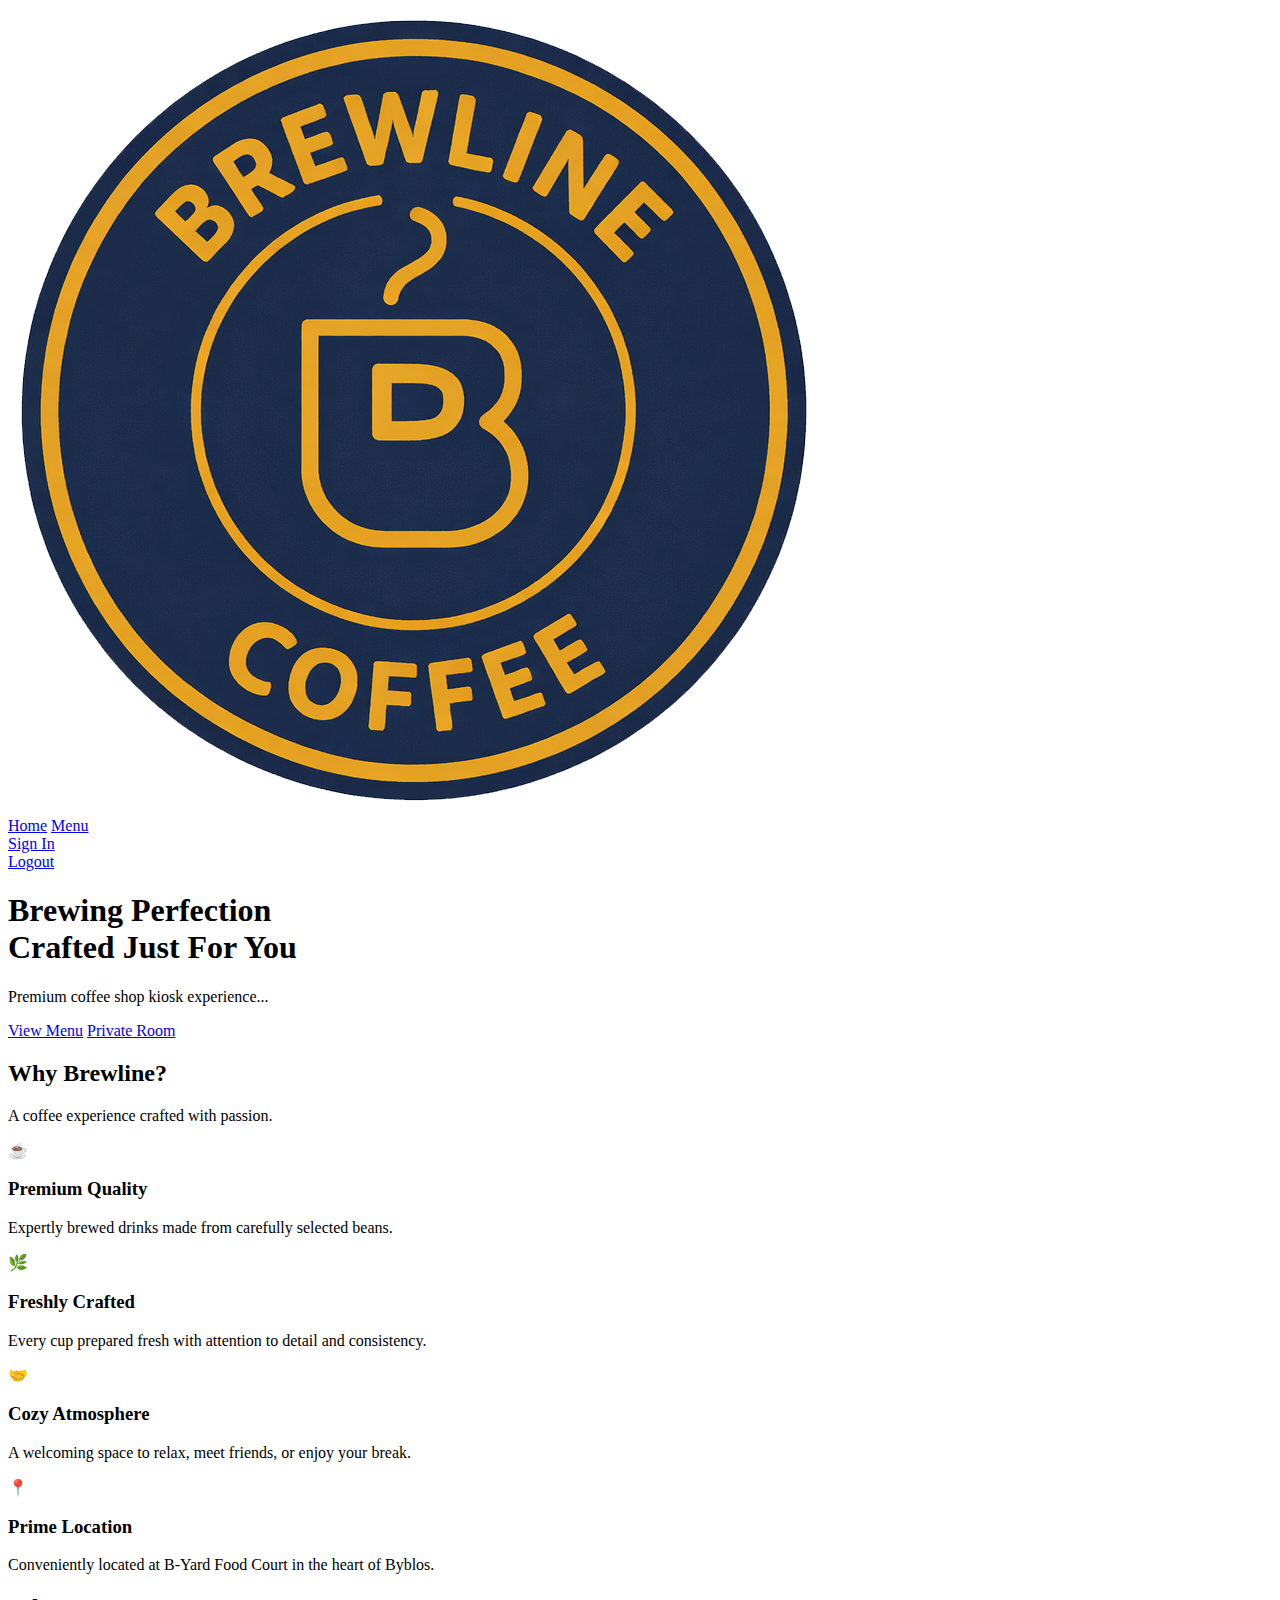
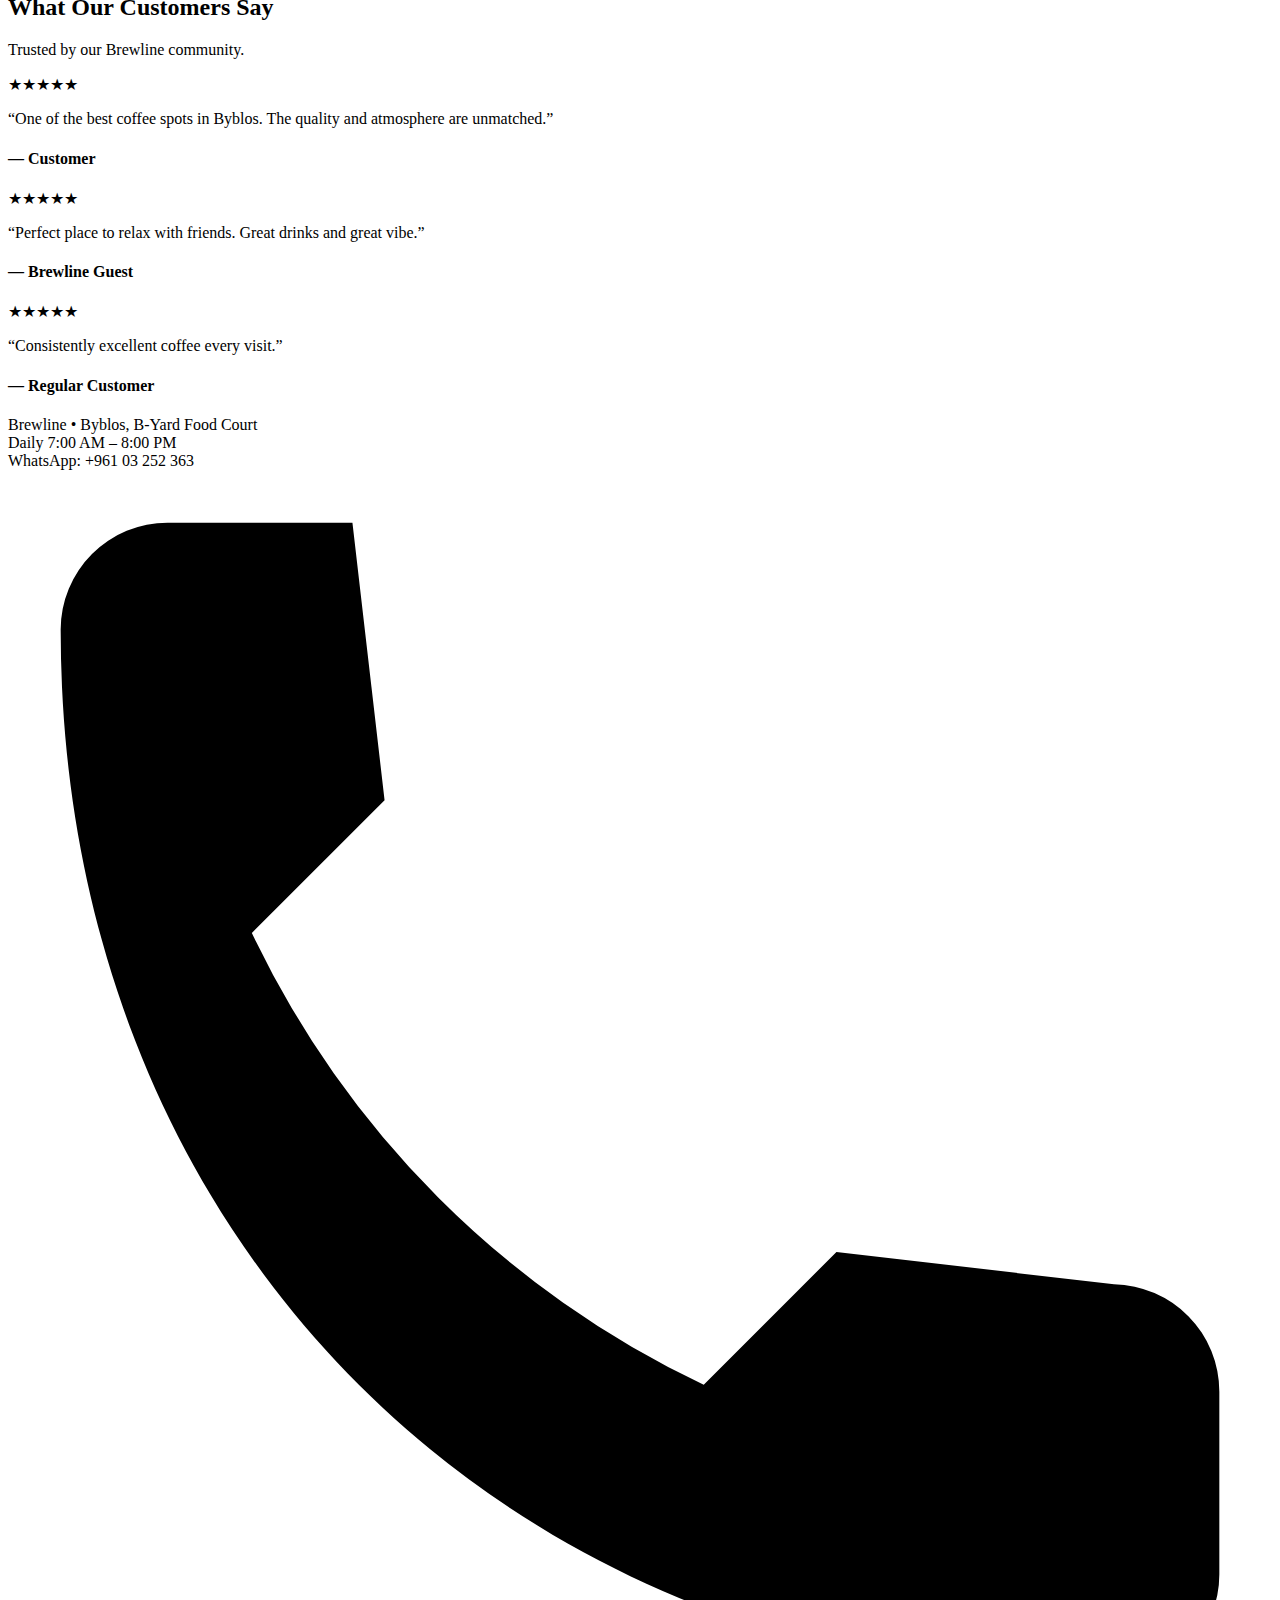
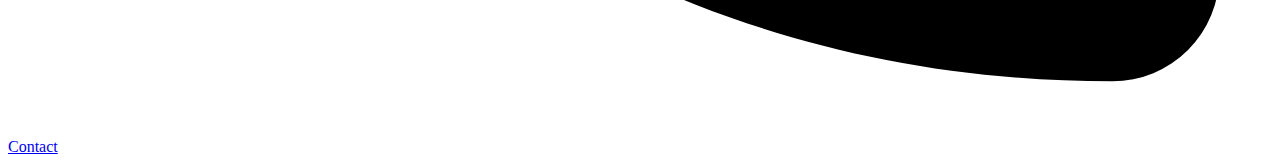
<file: index.html>
<!DOCTYPE html>
<html>
<head>
<meta charset="UTF-8">
<meta name="viewport" content="width=device-width, initial-scale=1.0">
<title>Brewline</title>
<link rel="stylesheet" href="assets/css/style.css?v=29">
</head>
<body>

<header>
<div class="nav">
<img src="assets/images/logo.png" alt="Logo" class="nav-logo">

<div class="nav-links">
<a href="index.html">Home</a>
<a href="menu.html">Menu</a>

<div class="nav-auth">
 <a href="signin.html" id="navSignIn" class="nav-login hidden">Sign In</a>

<div id="navProfile" class="hidden">
  <a href="#" id="btnLogout" class="nav-login">Logout</a>
</div>
</div>

</div>
</div>
</header>

<section class="hero">
<div class="container">
<h1>Brewing Perfection<br>Crafted Just For You</h1>
<p>Premium coffee shop kiosk experience...</p>
<a href="menu.html" class="gold-btn">View Menu</a>
<a href="reservation.html" class="btn secondary">Private Room</a>
</div>
</section>

  
<section class="why-brewline">
    <div class="container">

        <div class="glass-box">
            <h2>Why Brewline?</h2>
            <p class="subtitle">
                A coffee experience crafted with passion.
            </p>
        </div>
    <div class="features-grid">

      <div class="feature-card">
        <div class="feature-icon">☕</div>
        <h3>Premium Quality</h3>
        <p>Expertly brewed drinks made from carefully selected beans.</p>
      </div>

      <div class="feature-card">
        <div class="feature-icon">🌿</div>
        <h3>Freshly Crafted</h3>
        <p>Every cup prepared fresh with attention to detail and consistency.</p>
      </div>

      <div class="feature-card">
        <div class="feature-icon">🤝</div>
        <h3>Cozy Atmosphere</h3>
        <p>A welcoming space to relax, meet friends, or enjoy your break.</p>
      </div>

      <div class="feature-card">
        <div class="feature-icon">📍</div>
        <h3>Prime Location</h3>
        <p>Conveniently located at B-Yard Food Court in the heart of Byblos.</p>
      </div>

    </div>

  </div>
</section>


  <section class="testimonials">
  <div class="container">
    <h2>What Our Customers Say</h2>
    <p class="subtitle">Trusted by our Brewline community.</p>

    <div class="testimonial-slider">

      <div class="testimonial active">
        <div class="stars">★★★★★</div>
        <p class="review">
          “One of the best coffee spots in Byblos. The quality and atmosphere are unmatched.”
        </p>
        <h4>— Customer</h4>
      </div>

      <div class="testimonial">
        <div class="stars">★★★★★</div>
        <p class="review">
          “Perfect place to relax with friends. Great drinks and great vibe.”
        </p>
        <h4>— Brewline Guest</h4>
      </div>

      <div class="testimonial">
        <div class="stars">★★★★★</div>
        <p class="review">
          “Consistently excellent coffee every visit.”
        </p>
        <h4>— Regular Customer</h4>
      </div>

    </div>

    <div class="dots">
      <span class="dot active"></span>
      <span class="dot"></span>
      <span class="dot"></span>
    </div>

  </div>
</section>


<div class="footer">
Brewline • Byblos, B-Yard Food Court<br>
Daily 7:00 AM – 8:00 PM<br>
WhatsApp: +961 03 252 363
</div>
<script>
let currentSlide = 0;
const testimonials = document.querySelectorAll(".testimonial");
const dots = document.querySelectorAll(".dot");

function showSlide(index) {
  testimonials.forEach((slide, i) => {
    slide.classList.remove("active");
    dots[i].classList.remove("active");
  });

  testimonials[index].classList.add("active");
  dots[index].classList.add("active");
}

function nextSlide() {
  currentSlide++;
  if (currentSlide >= testimonials.length) {
    currentSlide = 0;
  }
  showSlide(currentSlide);
}

dots.forEach((dot, index) => {
  dot.addEventListener("click", () => {
    currentSlide = index;
    showSlide(currentSlide);
  });
});

setInterval(nextSlide, 6000);
</script>

<a href="contact.html" class="floating-contact" aria-label="Contact Brewline">
  <span class="fc-icon" aria-hidden="true">
    <!-- premium chat/phone icon (inline SVG) -->
    <svg viewBox="0 0 24 24">
      <path d="M21 15.46l-5.27-.61-2.52 2.52a18.07 18.07 0 0 1-8.58-8.58L7.15 6.27 6.54 1H3.03A2.03 2.03 0 0 0 1 3.03C1 14.6 9.4 23 20.97 23A2.03 2.03 0 0 0 23 20.97V17.5a2.04 2.04 0 0 0-2-2.04z"/>
    </svg>
  </span>
  <span class="fc-text">Contact</span>
</a>
<script type="module" src="auth.js"></script>
</body>
</html>
</file>
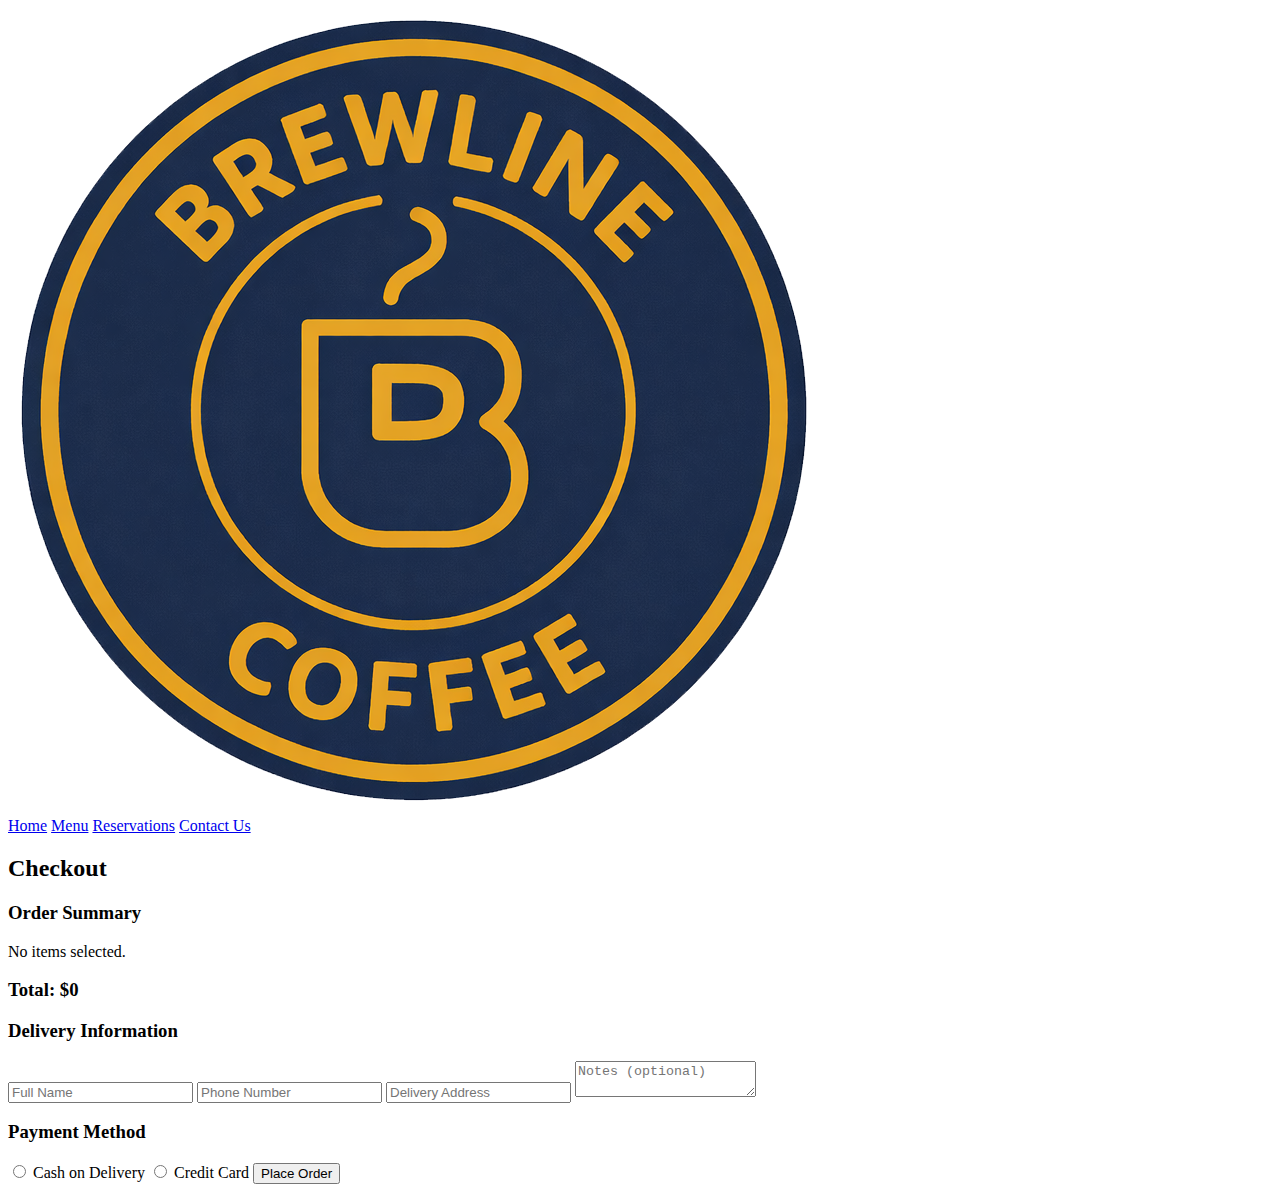
<file: Checkout.html>
<!DOCTYPE html>
<html>
<head>
  <meta charset="UTF-8">
  <meta name="viewport" content="width=device-width, initial-scale=1.0">
  <title>Checkout - Brewline</title>
  <link rel="stylesheet" href="assets/css/style.css">
</head>
<body>

<header>
  <div class="nav">
    <img src="assets/images/logo.png" class="logo" alt="Logo">
    <div>
      <a href="index.html">Home</a>
      <a href="menu.html">Menu</a>
      <a href="reservation.html">Reservations</a>
      <a href="contact.html">Contact Us</a>
    </div>
  </div>
</header>

<section class="delivery-section">
  <div class="container">

    <h2>Checkout</h2>

    <h3>Order Summary</h3>
    <div id="order-summary"></div>
    <h3>Total: $<span id="total-price">0</span></h3>

    <form class="delivery-form">
      <h3>Delivery Information</h3>
      <input type="text" placeholder="Full Name" required>
      <input type="tel" placeholder="Phone Number" required>
      <input type="text" placeholder="Delivery Address" required>
      <textarea placeholder="Notes (optional)"></textarea>

      <h3>Payment Method</h3>
      <label><input type="radio" name="payment" value="cash" required> Cash on Delivery</label>
      <label><input type="radio" name="payment" value="card"> Credit Card</label>

      <button type="submit" class="delivery-btn">Place Order</button>
    </form>

  </div>
</section>

<script>
const cart = JSON.parse(localStorage.getItem("brewline_cart")) || [];
const total = localStorage.getItem("brewline_total") || 0;
const summary = document.getElementById("order-summary");
const totalDisplay = document.getElementById("total-price");

if (cart.length === 0) {
  summary.innerHTML = "<p>No items selected.</p>";
} else {
  cart.forEach(item => {
    let p = document.createElement("p");
    p.textContent = `${item.name} x${item.qty} = $${item.lineTotal}`;
    summary.appendChild(p);
  });
}

totalDisplay.textContent = total;
</script>

</body>
</html>
</file>
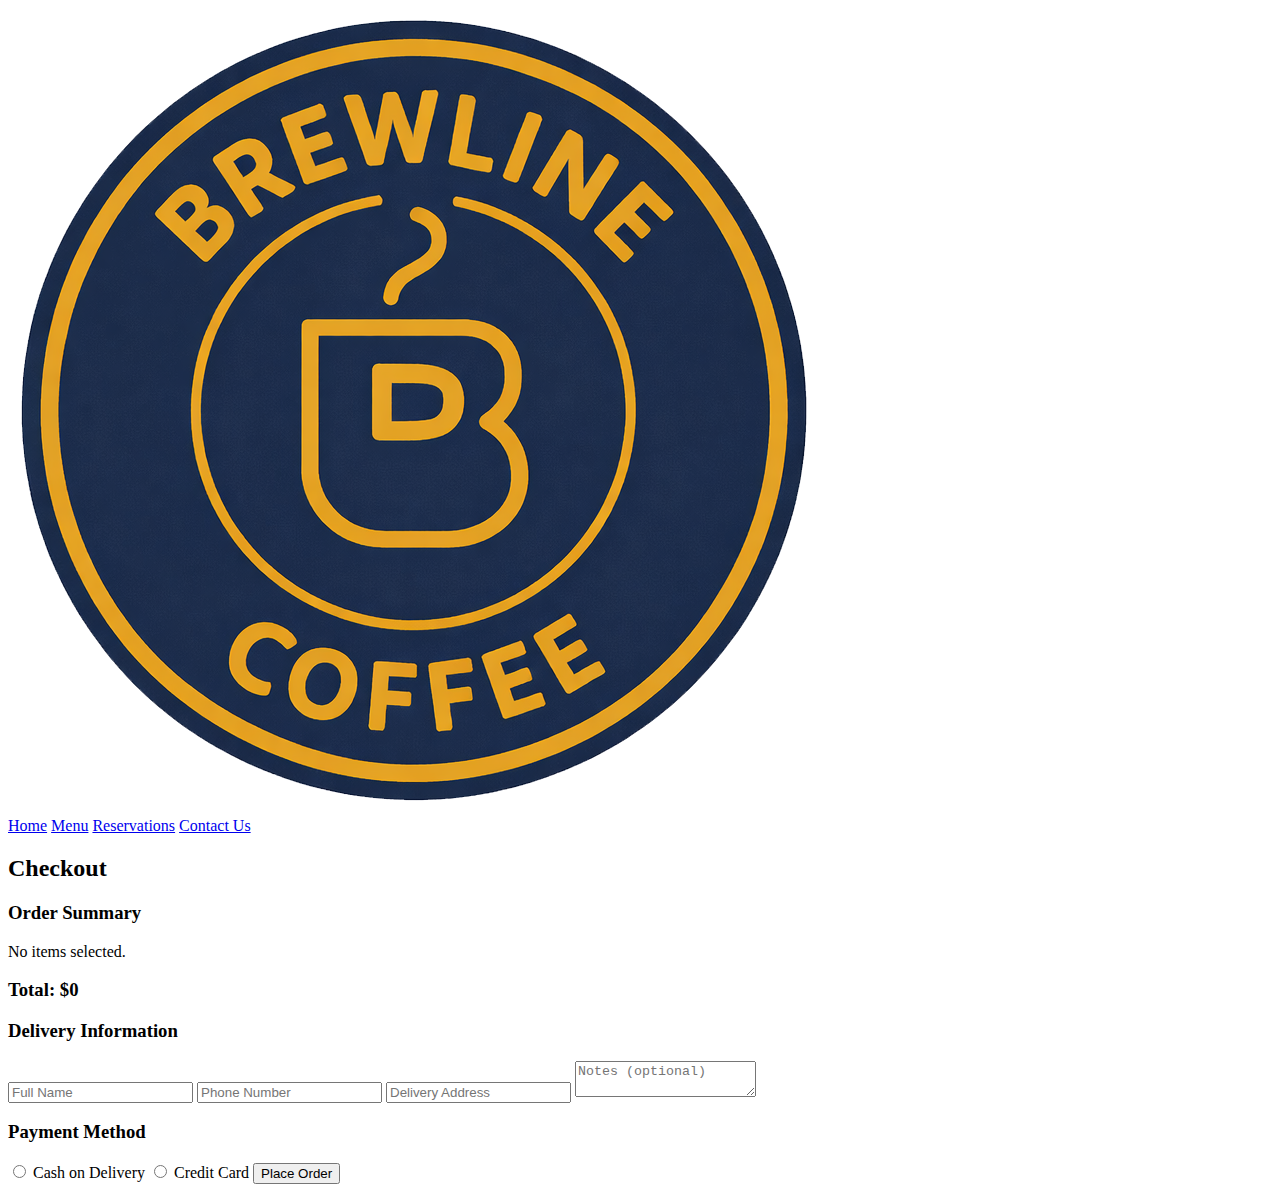
<file: checkout.html>
<!DOCTYPE html>
<html>
<head>
  <meta charset="UTF-8">
  <meta name="viewport" content="width=device-width, initial-scale=1.0">
  <title>Checkout - Brewline</title>
  <link rel="stylesheet" href="assets/css/style.css">
</head>
<body>

<header>
  <div class="nav">
    <img src="assets/images/logo.png" class="logo" alt="Logo">
    <div>
      <a href="index.html">Home</a>
      <a href="menu.html">Menu</a>
      <a href="reservation.html">Reservations</a>
      <a href="contact.html">Contact Us</a>
    </div>
  </div>
</header>

<section class="delivery-section">
  <div class="container">

    <h2 class="checkout-title">Checkout</h2>

    <h3>Order Summary</h3>
    <div id="order-summary"></div>
    <h3 class="checkout-total">Total: $<span id="total-price">0</span></h3>

    <form class="delivery-form">
      <h3 class="section-title">Delivery Information</h3>
      <input type="text" placeholder="Full Name" required>
      <input type="tel" placeholder="Phone Number" required>
      <input type="text" placeholder="Delivery Address" required>
      <textarea placeholder="Notes (optional)"></textarea>

      <h3 class="section-title">Payment Method</h3>
      <label><input type="radio" name="payment" value="cash" required> Cash on Delivery</label>
      <label><input type="radio" name="payment" value="card"> Credit Card</label>

      <button type="submit" class="delivery-btn">Place Order</button>
    </form>

  </div>
</section>

<script>
const cart = JSON.parse(localStorage.getItem("brewline_cart")) || [];
const total = localStorage.getItem("brewline_total") || 0;
const summary = document.getElementById("order-summary");
const totalDisplay = document.getElementById("total-price");

if (cart.length === 0) {
  summary.innerHTML = "<p>No items selected.</p>";
} else {
  cart.forEach(item => {
    let p = document.createElement("p");
    p.textContent = `${item.name} x${item.qty} = $${item.lineTotal}`;
    summary.appendChild(p);
  });
}

totalDisplay.textContent = total;
</script>

</body>
</html>
</file>
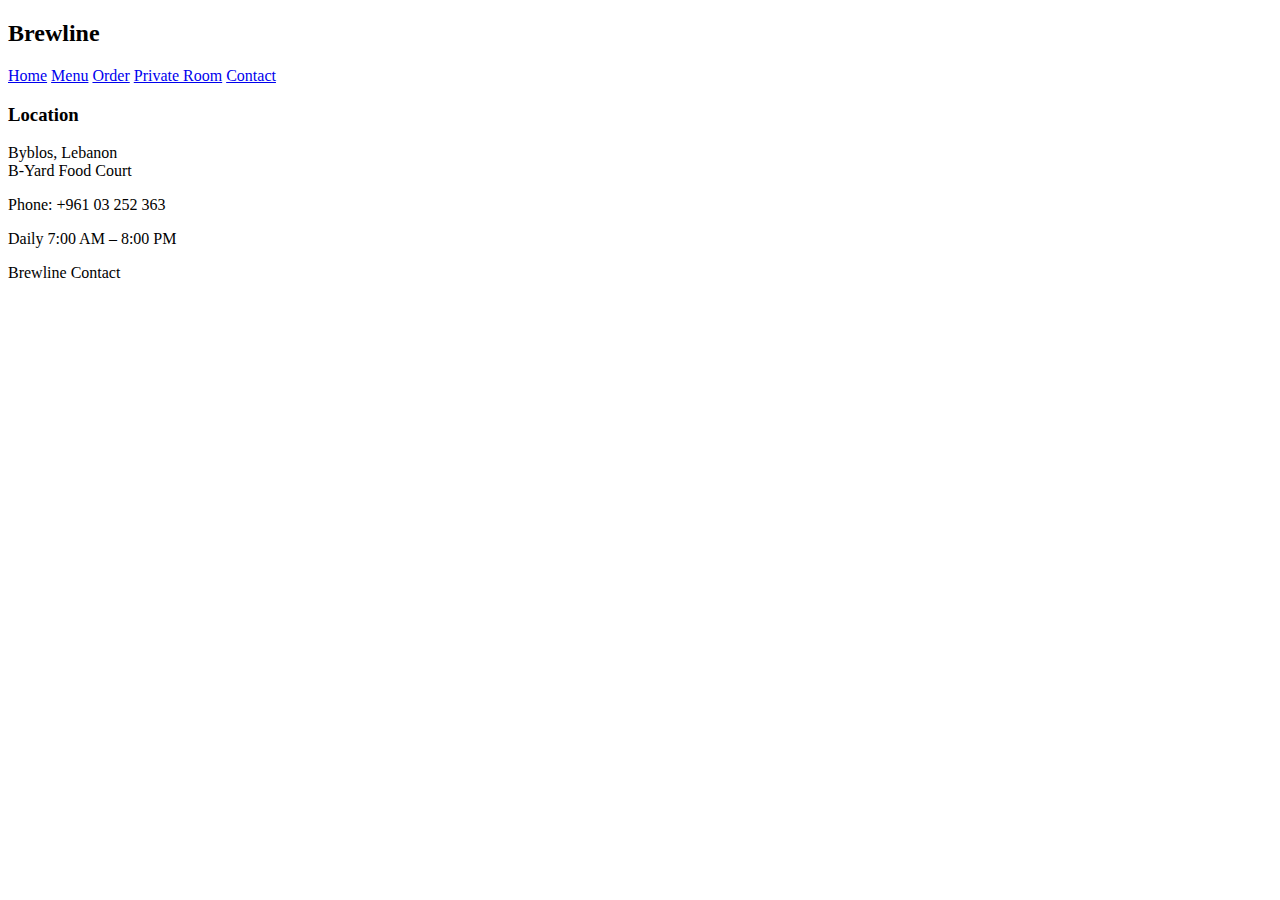
<file: contact.html>
<!DOCTYPE html>
<html>
<head>
<meta charset="UTF-8">
<title>Brewline | Contact</title>
<link rel="stylesheet" href="assets/css/style.css">
</head>
<body>

<header class="container">
  <div>
    <h2 style="color:var(--gold-soft)">Brewline</h2>
  </div>
  <nav>
    <a href="index.html">Home</a>
    <a href="menu.html">Menu</a>
    <a href="order.html">Order</a>
    <a href="room.html">Private Room</a>
    <a href="contact.html">Contact</a>
  </nav>
</header>

<section class="section container">
<div class="card">
<h3>Location</h3>
<p>Byblos, Lebanon<br>B-Yard Food Court</p>
<p>Phone: +961 03 252 363</p>
<p>Daily 7:00 AM – 8:00 PM</p>
</div>
</section>
<footer>Brewline Contact</footer>
</body>
</html>
</file>
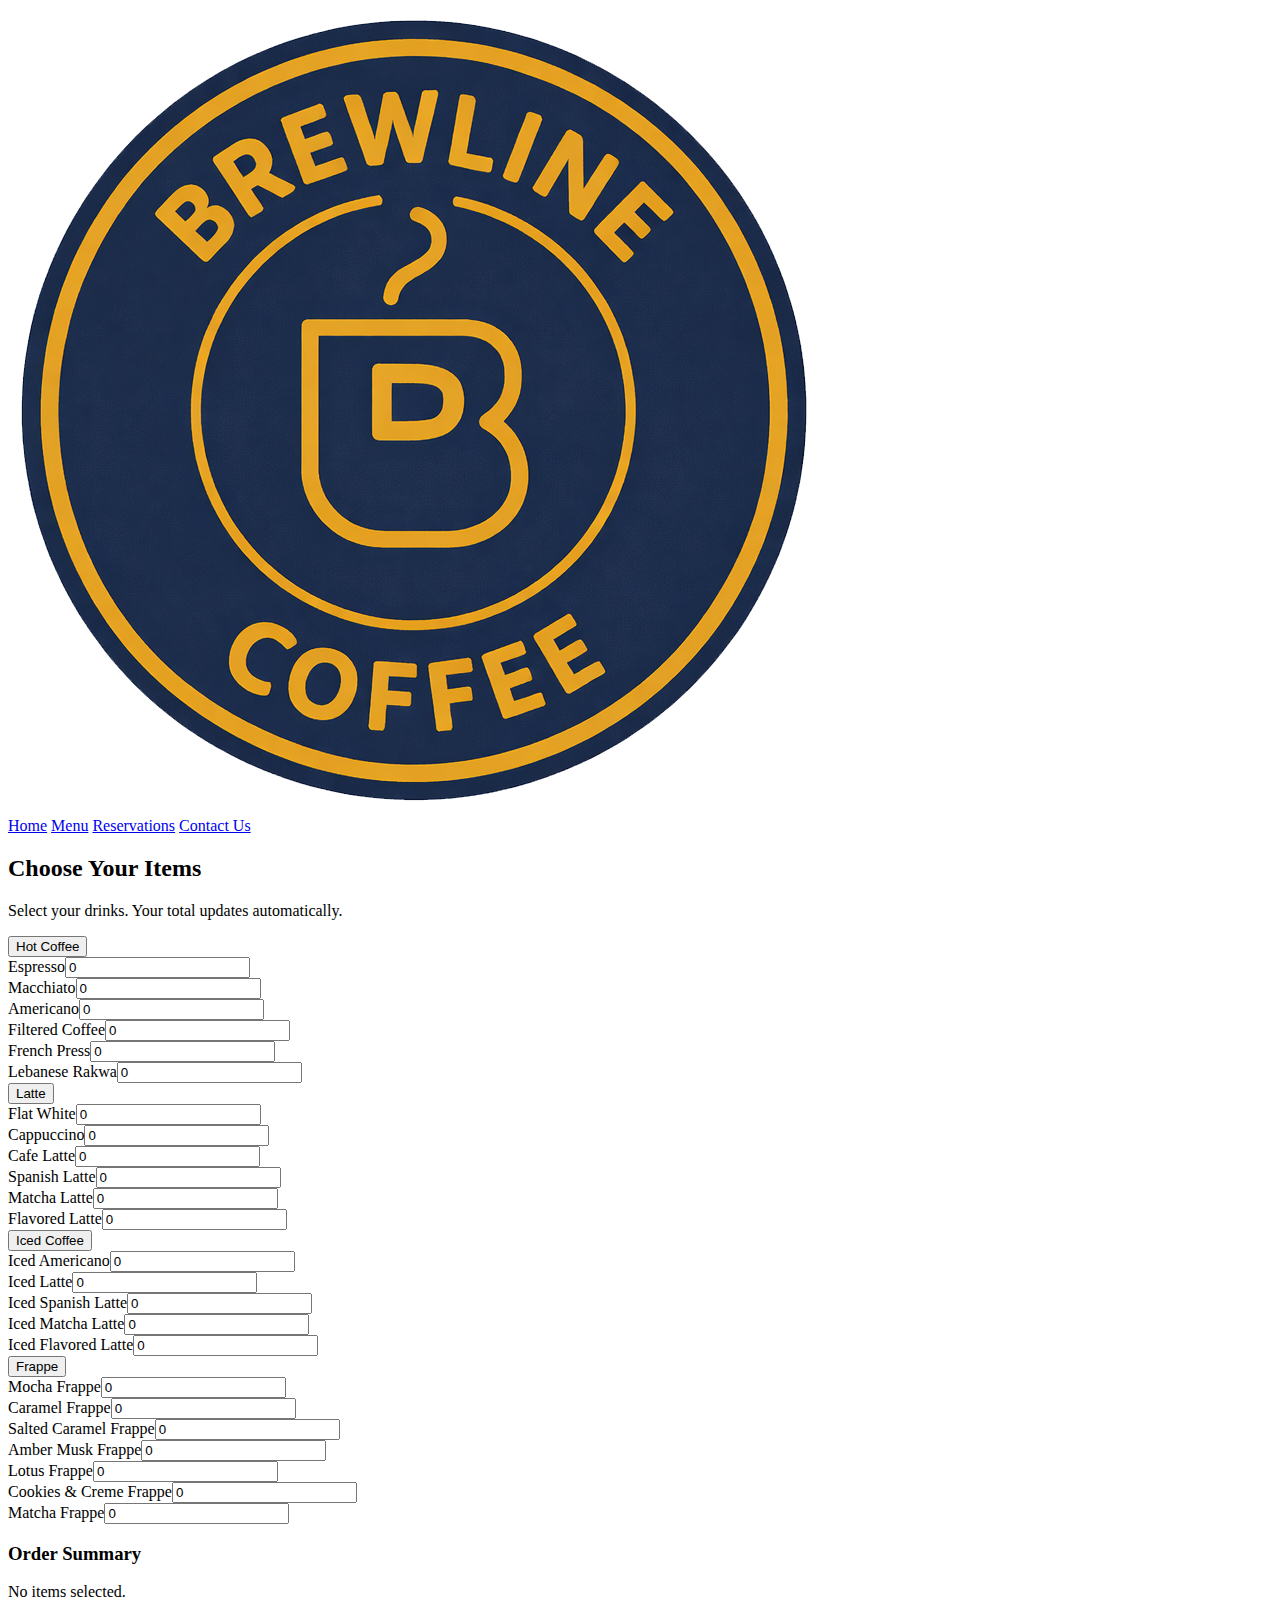
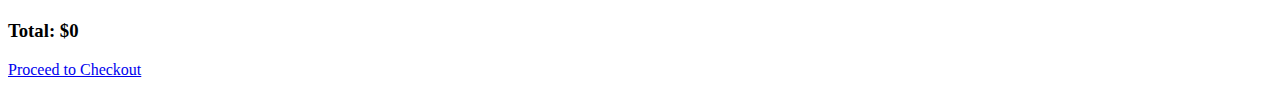
<file: delivery.html>
<!DOCTYPE html>
<html>
<head>
  <meta charset="UTF-8">
  <meta name="viewport" content="width=device-width, initial-scale=1.0">
  <title>Select Items - Brewline</title>
  <link rel="stylesheet" href="assets/css/style.css">
</head>
<body>

<header>
  <div class="nav">
    <img src="assets/images/logo.png" class="logo" alt="Logo">
    <div>
      <a href="index.html">Home</a>
      <a href="menu.html">Menu</a>
      <a href="reservation.html">Reservations</a>
      <a href="contact.html">Contact Us</a>
    </div>
  </div>
</header>

<section class="delivery-section">
  <div class="container">

    <h2>Choose Your Items</h2>
    <p>Select your drinks. Your total updates automatically.</p>

    <div class="menu-accordion">

      <!-- HOT COFFEE -->
      <button type="button" class="acc-btn">Hot Coffee</button>
      <div class="acc-panel">
        <div class="menu-item"><span>Espresso</span><input class="qty" type="number" min="0" value="0" data-name="Espresso" data-price="2"></div>
        <div class="menu-item"><span>Macchiato</span><input class="qty" type="number" min="0" value="0" data-name="Macchiato" data-price="2"></div>
        <div class="menu-item"><span>Americano</span><input class="qty" type="number" min="0" value="0" data-name="Americano" data-price="2"></div>
        <div class="menu-item"><span>Filtered Coffee</span><input class="qty" type="number" min="0" value="0" data-name="Filtered Coffee" data-price="2"></div>
        <div class="menu-item"><span>French Press</span><input class="qty" type="number" min="0" value="0" data-name="French Press" data-price="2"></div>
        <div class="menu-item"><span>Lebanese Rakwa</span><input class="qty" type="number" min="0" value="0" data-name="Lebanese Rakwa" data-price="2"></div>
      </div>

      <!-- LATTE -->
      <button type="button" class="acc-btn">Latte</button>
      <div class="acc-panel">
        <div class="menu-item"><span>Flat White</span><input class="qty" type="number" min="0" value="0" data-name="Flat White" data-price="2"></div>
        <div class="menu-item"><span>Cappuccino</span><input class="qty" type="number" min="0" value="0" data-name="Cappuccino" data-price="2"></div>
        <div class="menu-item"><span>Cafe Latte</span><input class="qty" type="number" min="0" value="0" data-name="Cafe Latte" data-price="2"></div>
        <div class="menu-item"><span>Spanish Latte</span><input class="qty" type="number" min="0" value="0" data-name="Spanish Latte" data-price="2"></div>
        <div class="menu-item"><span>Matcha Latte</span><input class="qty" type="number" min="0" value="0" data-name="Matcha Latte" data-price="2"></div>
        <div class="menu-item"><span>Flavored Latte</span><input class="qty" type="number" min="0" value="0" data-name="Flavored Latte" data-price="2"></div>
      </div>

      <!-- ICED COFFEE -->
      <button type="button" class="acc-btn">Iced Coffee</button>
      <div class="acc-panel">
        <div class="menu-item"><span>Iced Americano</span><input class="qty" type="number" min="0" value="0" data-name="Iced Americano" data-price="2"></div>
        <div class="menu-item"><span>Iced Latte</span><input class="qty" type="number" min="0" value="0" data-name="Iced Latte" data-price="2"></div>
        <div class="menu-item"><span>Iced Spanish Latte</span><input class="qty" type="number" min="0" value="0" data-name="Iced Spanish Latte" data-price="2"></div>
        <div class="menu-item"><span>Iced Matcha Latte</span><input class="qty" type="number" min="0" value="0" data-name="Iced Matcha Latte" data-price="2"></div>
        <div class="menu-item"><span>Iced Flavored Latte</span><input class="qty" type="number" min="0" value="0" data-name="Iced Flavored Latte" data-price="2"></div>
      </div>

      <!-- FRAPPE -->
      <button type="button" class="acc-btn">Frappe</button>
      <div class="acc-panel">
        <div class="menu-item"><span>Mocha Frappe</span><input class="qty" type="number" min="0" value="0" data-name="Mocha Frappe" data-price="2"></div>
        <div class="menu-item"><span>Caramel Frappe</span><input class="qty" type="number" min="0" value="0" data-name="Caramel Frappe" data-price="2"></div>
        <div class="menu-item"><span>Salted Caramel Frappe</span><input class="qty" type="number" min="0" value="0" data-name="Salted Caramel Frappe" data-price="2"></div>
        <div class="menu-item"><span>Amber Musk Frappe</span><input class="qty" type="number" min="0" value="0" data-name="Amber Musk Frappe" data-price="2"></div>
        <div class="menu-item"><span>Lotus Frappe</span><input class="qty" type="number" min="0" value="0" data-name="Lotus Frappe" data-price="2"></div>
        <div class="menu-item"><span>Cookies & Creme Frappe</span><input class="qty" type="number" min="0" value="0" data-name="Cookies & Creme Frappe" data-price="2"></div>
        <div class="menu-item"><span>Matcha Frappe</span><input class="qty" type="number" min="0" value="0" data-name="Matcha Frappe" data-price="2"></div>
      </div>

    </div>

    <h3>Order Summary</h3>
    <div id="order-summary"><p>No items selected.</p></div>
    <h3>Total: $<span id="total-price">0</span></h3>

    <p id="cart-error" class="cart-error"></p>
    <div class="proceed-wrap">
      <a href="checkout.html" class="delivery-btn">Proceed to Checkout</a>
    </div>

  </div>
</section>

<script>
document.querySelectorAll(".acc-btn").forEach(btn => {
  btn.addEventListener("click", () => {
    btn.classList.toggle("active");
    btn.nextElementSibling.classList.toggle("open");
  });
});

const qtyInputs = document.querySelectorAll(".qty");
const summary = document.getElementById("order-summary");
const totalDisplay = document.getElementById("total-price");

function updateCart() {
  let total = 0;
  let cart = [];
  summary.innerHTML = "";

  qtyInputs.forEach(input => {
    let qty = parseInt(input.value);
    let price = parseFloat(input.dataset.price);
    let name = input.dataset.name;

    if (qty > 0) {
      let lineTotal = qty * price;
      total += lineTotal;
      cart.push({name, qty, lineTotal});

      let p = document.createElement("p");
      p.textContent = `${name} x${qty} = $${lineTotal}`;
      summary.appendChild(p);
    }
  });

  if (cart.length === 0) {
    summary.innerHTML = "<p>No items selected.</p>";
  }

  localStorage.setItem("brewline_cart", JSON.stringify(cart));
  localStorage.setItem("brewline_total", total);

  totalDisplay.textContent = total;
}

qtyInputs.forEach(input => input.addEventListener("input", updateCart));
</script>

</body>
</html>
</file>
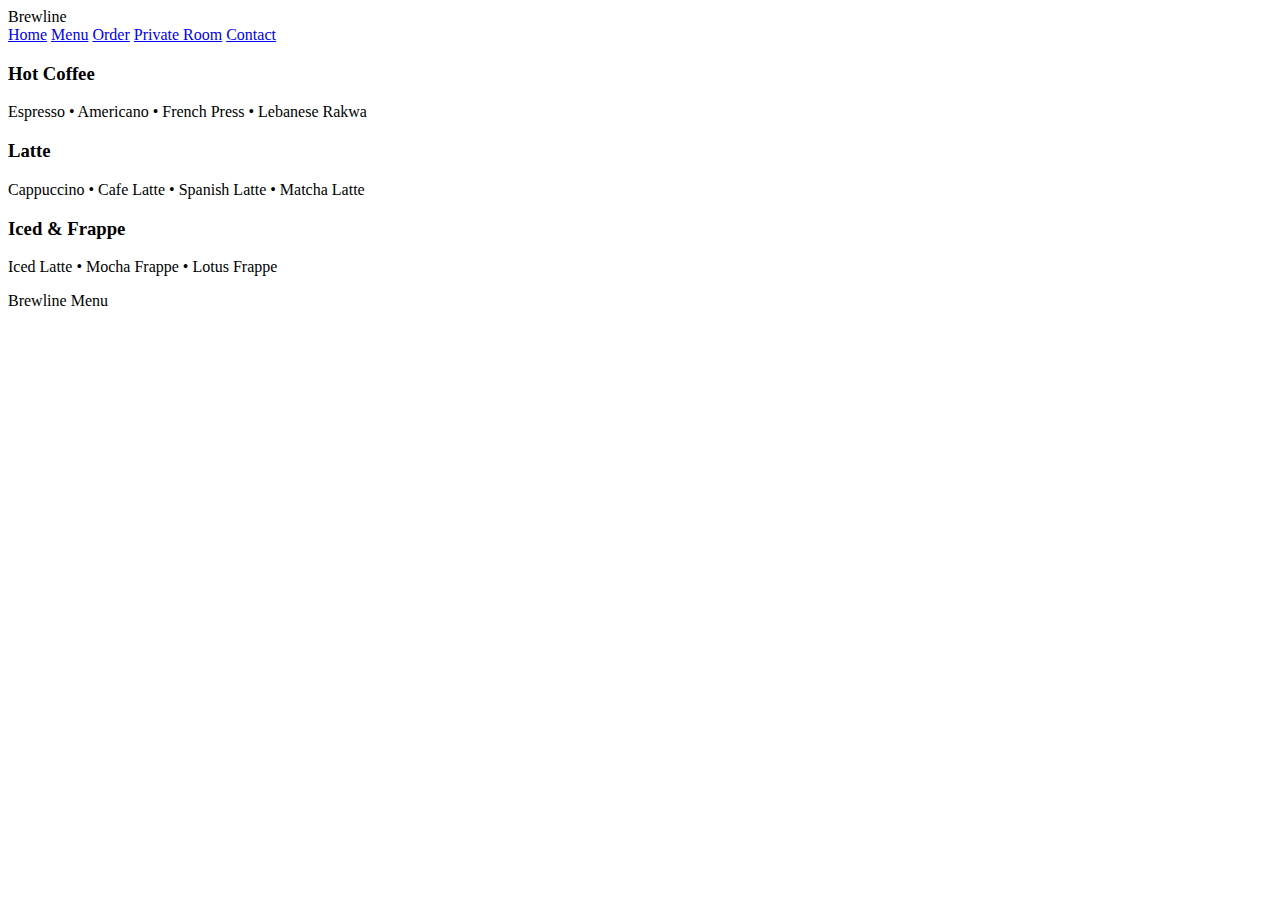
<file: menu.html>
<!DOCTYPE html>
<html>
<head>
<meta charset="UTF-8">
<title>Brewline | Menu</title>
<link rel="stylesheet" href="assets/css/style.css">
</head>
<body>

<header class="site-header">
  <div class="container topbar">
    <div class="brand">
      <span class="brand-name">Brewline</span>
    </div>

    <nav class="nav">
      <a href="index.html">Home</a>
      <a href="menu.html">Menu</a>
      <a href="order.html">Order</a>
      <a href="room.html">Private Room</a>
      <a href="contact.html">Contact</a>
    </nav>
  </div>
</header>

<section class="section container">
<div class="card"><h3>Hot Coffee</h3><p>Espresso • Americano • French Press • Lebanese Rakwa</p></div>
<div class="card"><h3>Latte</h3><p>Cappuccino • Cafe Latte • Spanish Latte • Matcha Latte</p></div>
<div class="card"><h3>Iced & Frappe</h3><p>Iced Latte • Mocha Frappe • Lotus Frappe</p></div>
</section>
<footer>Brewline Menu</footer>
</body>
</html>
</file>
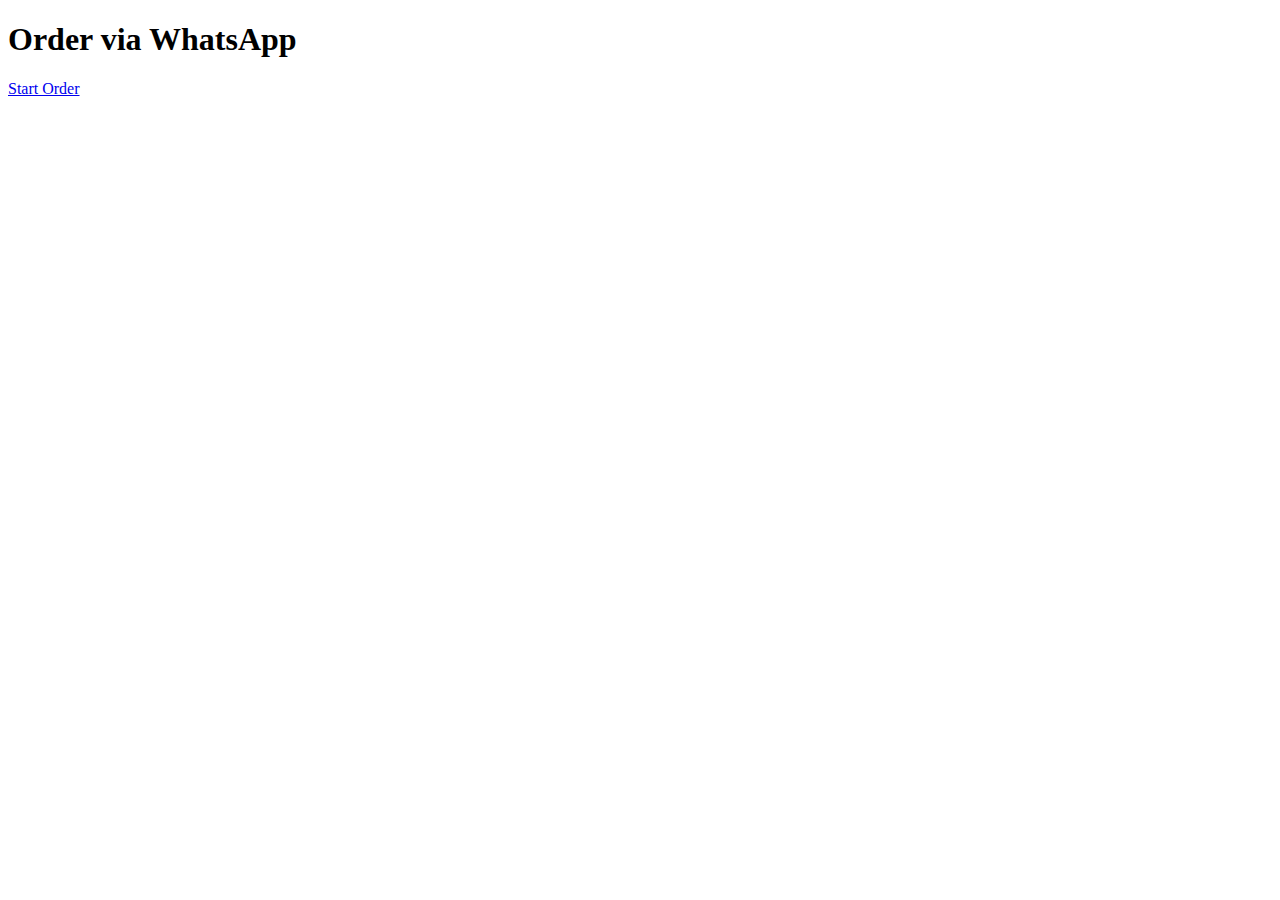
<file: order.html>
<!DOCTYPE html>
<html>
<head>
  <title>Order - Brewline</title>
  <link rel="stylesheet" href="assets/css/style.css">
</head>
<body>
<div class="container">
  <h1>Order via WhatsApp</h1>
  <a class="btn" href="https://wa.me/96103252363">Start Order</a>
</div>
</body>
</html>
</file>
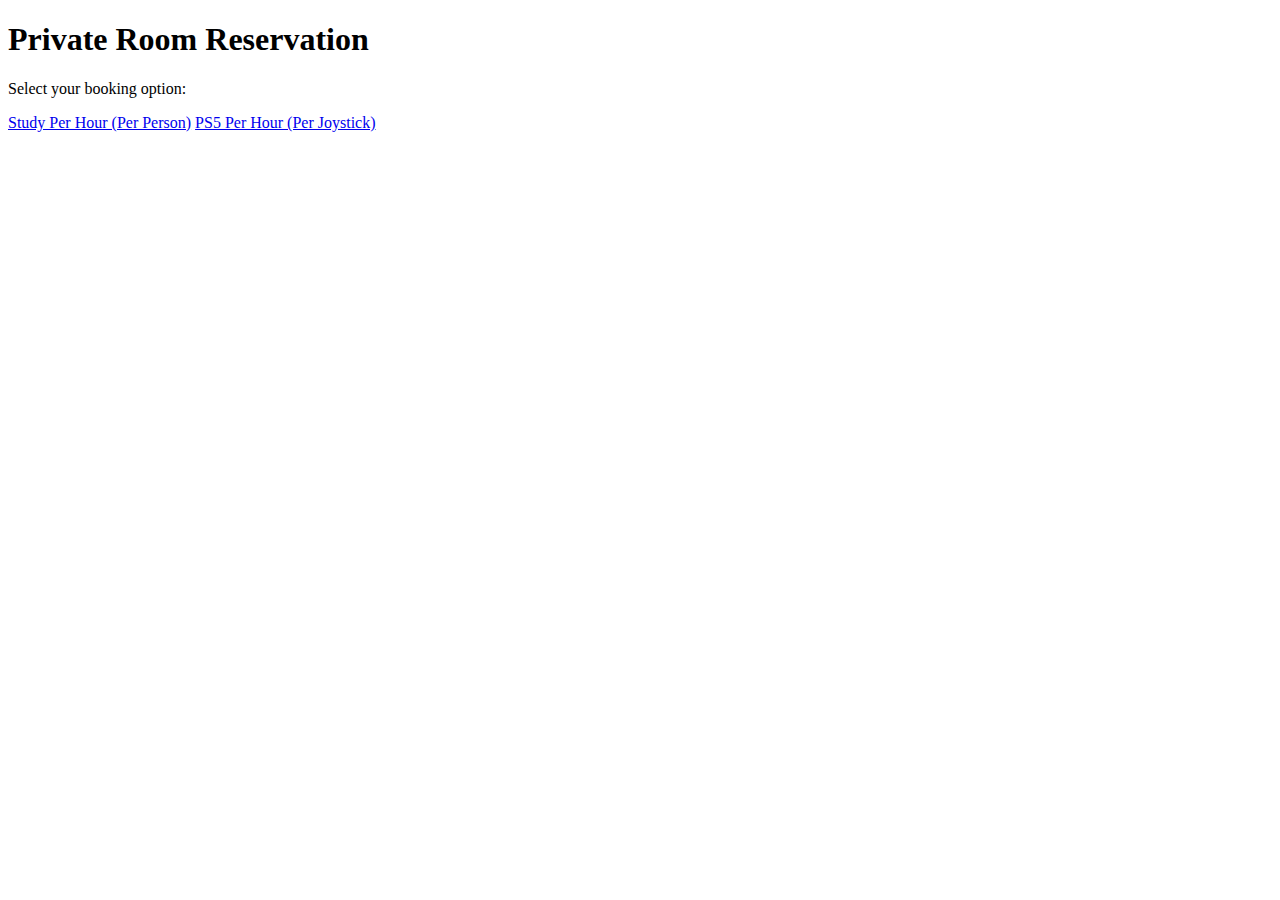
<file: reservation.html>
<!DOCTYPE html>
<html>
<head>
  <title>Reservation - Brewline</title>
  <link rel="stylesheet" href="assets/css/style.css">
</head>
<body>
<div class="container">
  <h1>Private Room Reservation</h1>
  <p>Select your booking option:</p>
  <div class="hero-actions">
    <a class="btn" href="https://wa.me/96103252363">Study Per Hour (Per Person)</a>
    <a class="btn" href="https://wa.me/96103252363">PS5 Per Hour (Per Joystick)</a>
  </div>
</div>
</body>
</html>
</file>
<file: assets/css/style.css>

</file>
